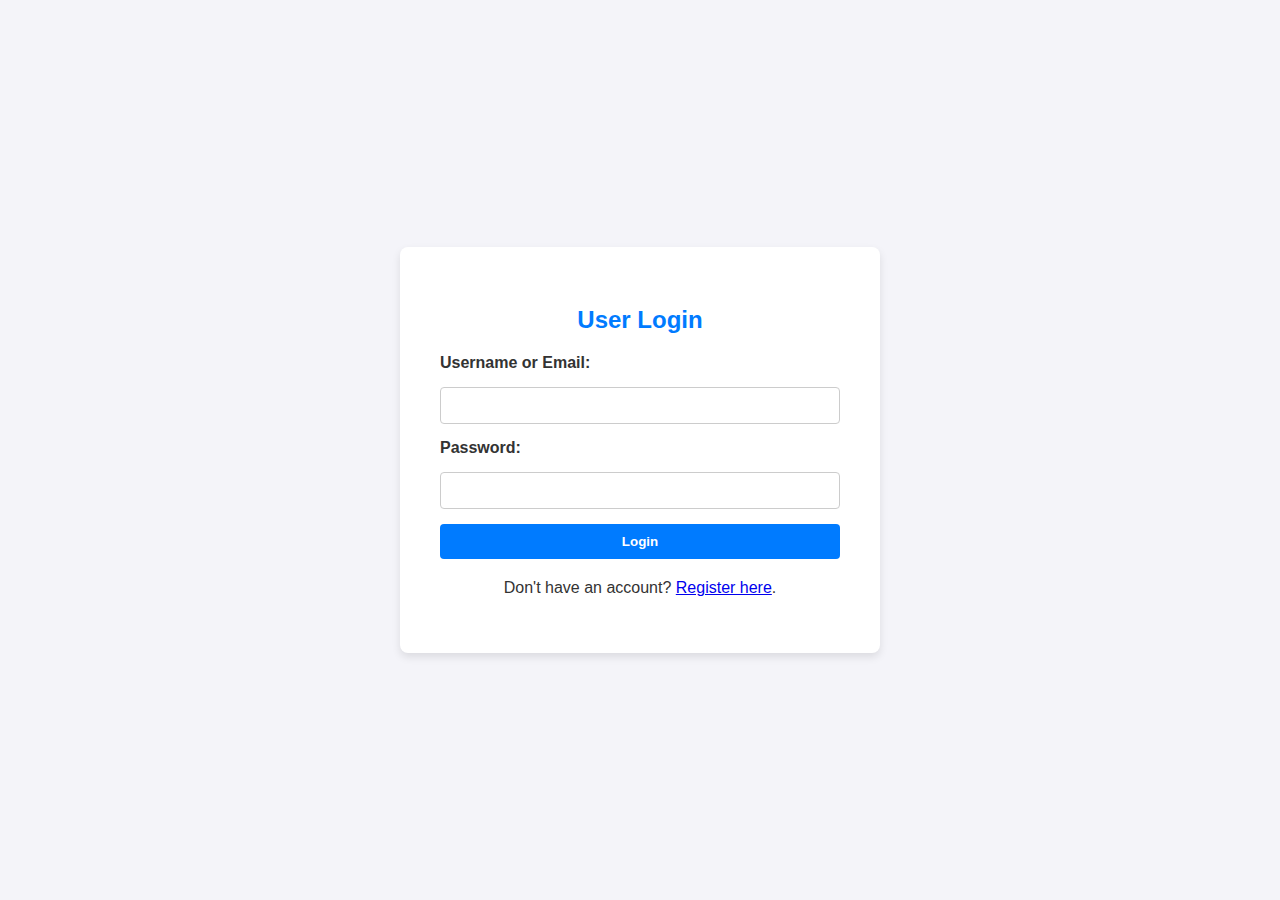
<file: login.html>
<!DOCTYPE html>
<html lang="en">
<head>
    <meta charset="UTF-8">
    <meta name="viewport" content="width=device-width, initial-scale=1.0">
    <title>Login</title>
    <link rel="stylesheet" href="style.css">
</head>
<body>
    <div id="particles-js"></div>
    <div class="container">
        <h2>User Login</h2>
        <form action="login.php" method="POST" id="loginForm">
            <label for="username">Username or Email:</label>
            <input type="text" id="username" name="username" required>
            
            <label for="password">Password:</label>
            <input type="password" id="password" name="password" required>
            
            <button type="submit" class="button primary">Login</button>
        </form>
        <p>Don't have an account? <a href="register.html">Register here</a>.</p>
    </div>
</body>
</html>
</file>
<file: style.css>
body {
    font-family: Arial, sans-serif;
    background-color: #f4f4f9;
    color: #333;
    display: flex;
    justify-content: center;
    align-items: center;
    min-height: 100vh;
    margin: 0;
}

.container {
    background: #fff;
    padding: 40px;
    border-radius: 8px;
    box-shadow: 0 4px 8px rgba(0, 0, 0, 0.1);
    max-width: 400px;
    width: 100%;
    text-align: center;
}

h1, h2 {
    color: #007bff;
    margin-bottom: 20px;
}

form {
    display: flex;
    flex-direction: column;
    gap: 15px;
    text-align: left;
}

label {
    font-weight: bold;
}

input[type="text"], 
input[type="email"], 
input[type="password"] {
    width: 100%;
    padding: 10px;
    border: 1px solid #ccc;
    border-radius: 4px;
    box-sizing: border-box; /* Ensures padding doesn't affect overall width */
}

.button {
    display: inline-block;
    padding: 10px 20px;
    border: none;
    border-radius: 4px;
    cursor: pointer;
    text-decoration: none;
    text-align: center;
    font-weight: bold;
    transition: background-color 0.3s ease;
}

.button.primary, button[type="submit"] {
    background-color: #007bff;
    color: white;
}

.button.primary:hover, button[type="submit"]:hover {
    background-color: #0056b3;
}

nav {
    margin-top: 20px;
    display: flex;
    justify-content: center;
    gap: 15px;
}

p {
    margin-top: 20px;
}
</file>
